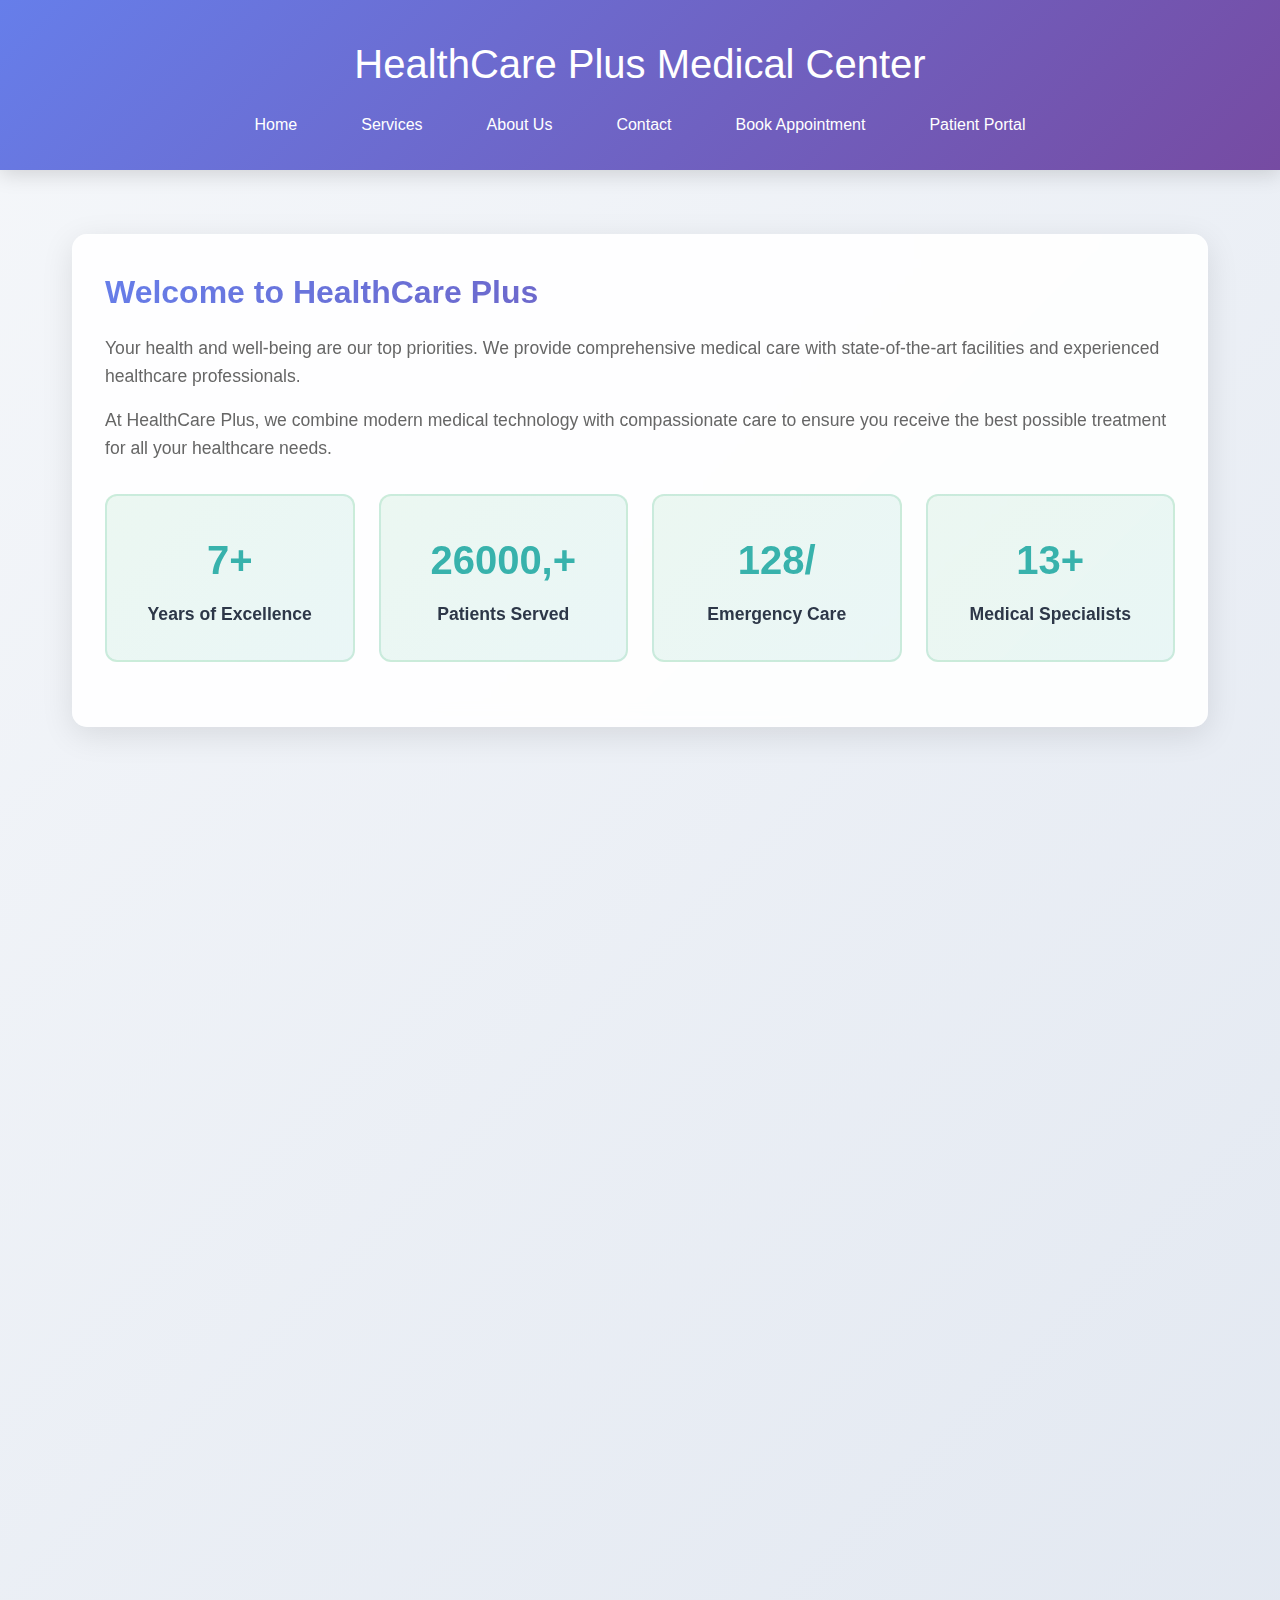
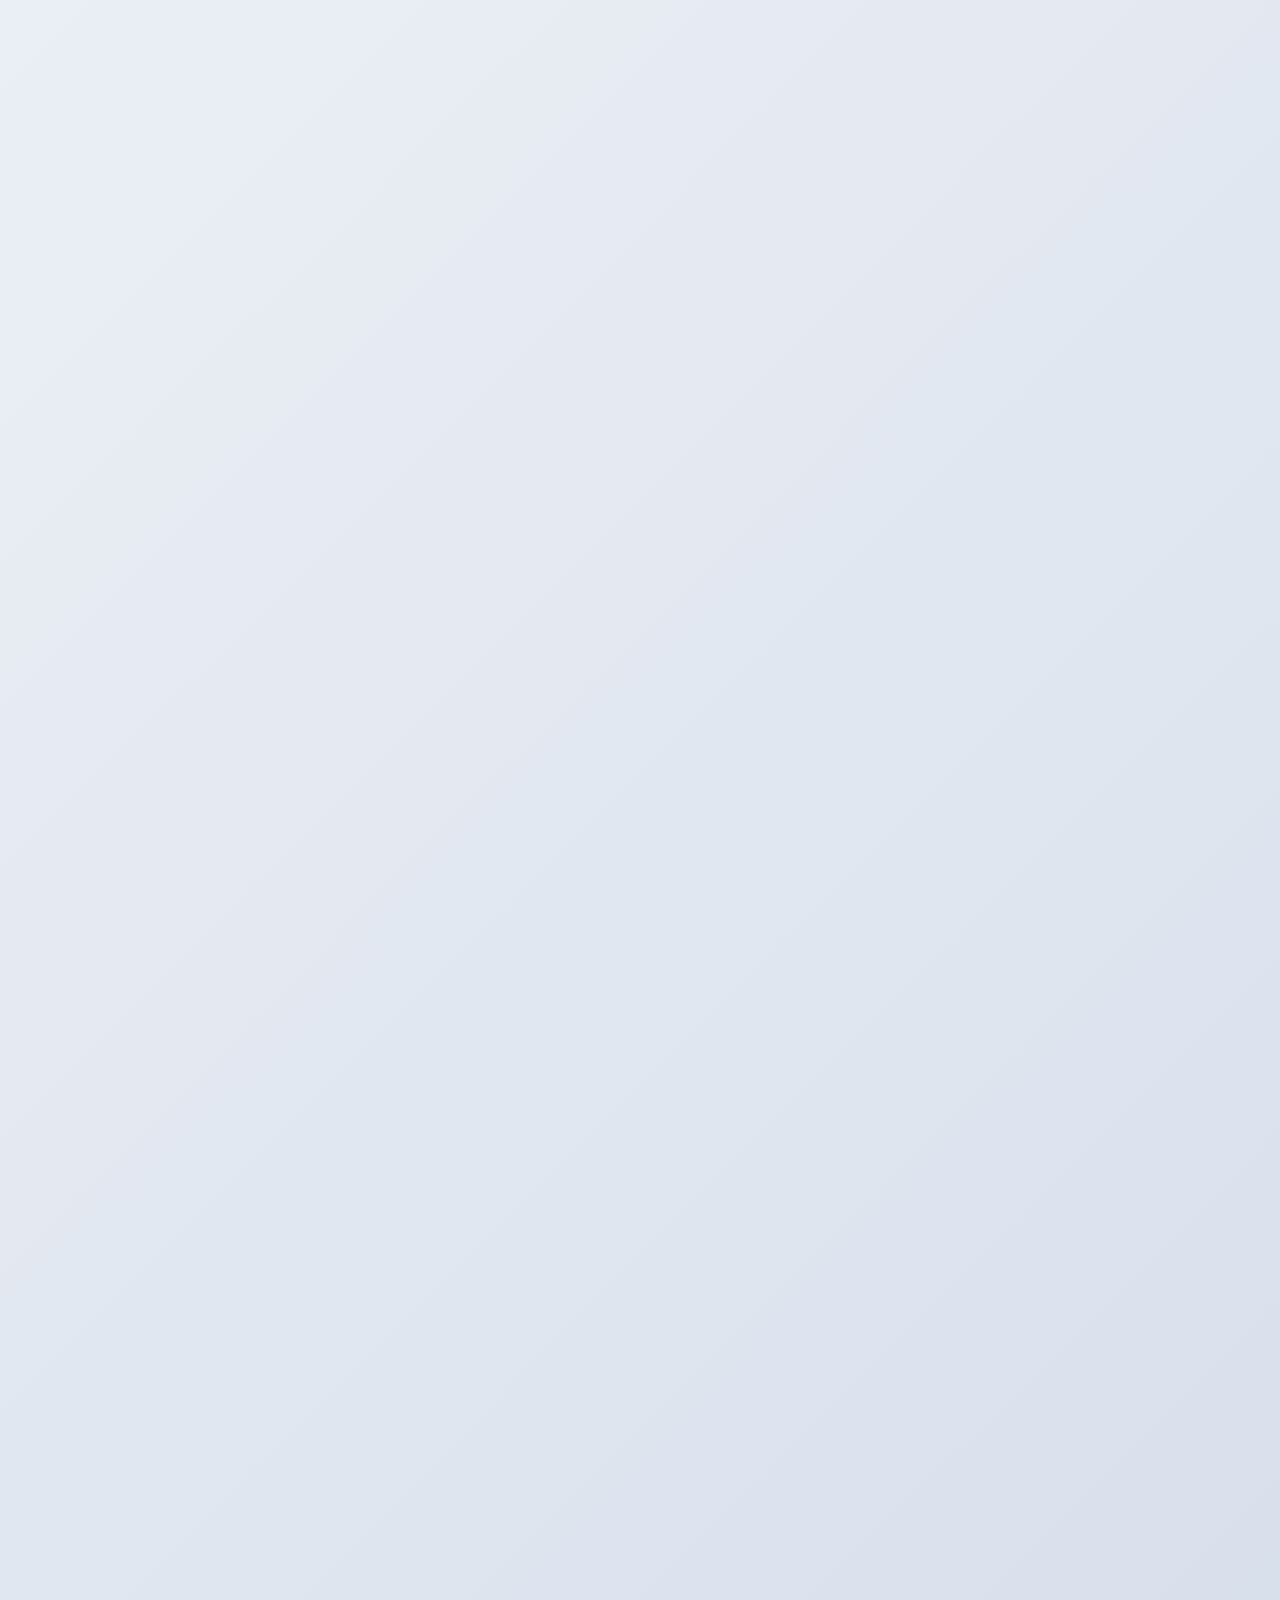
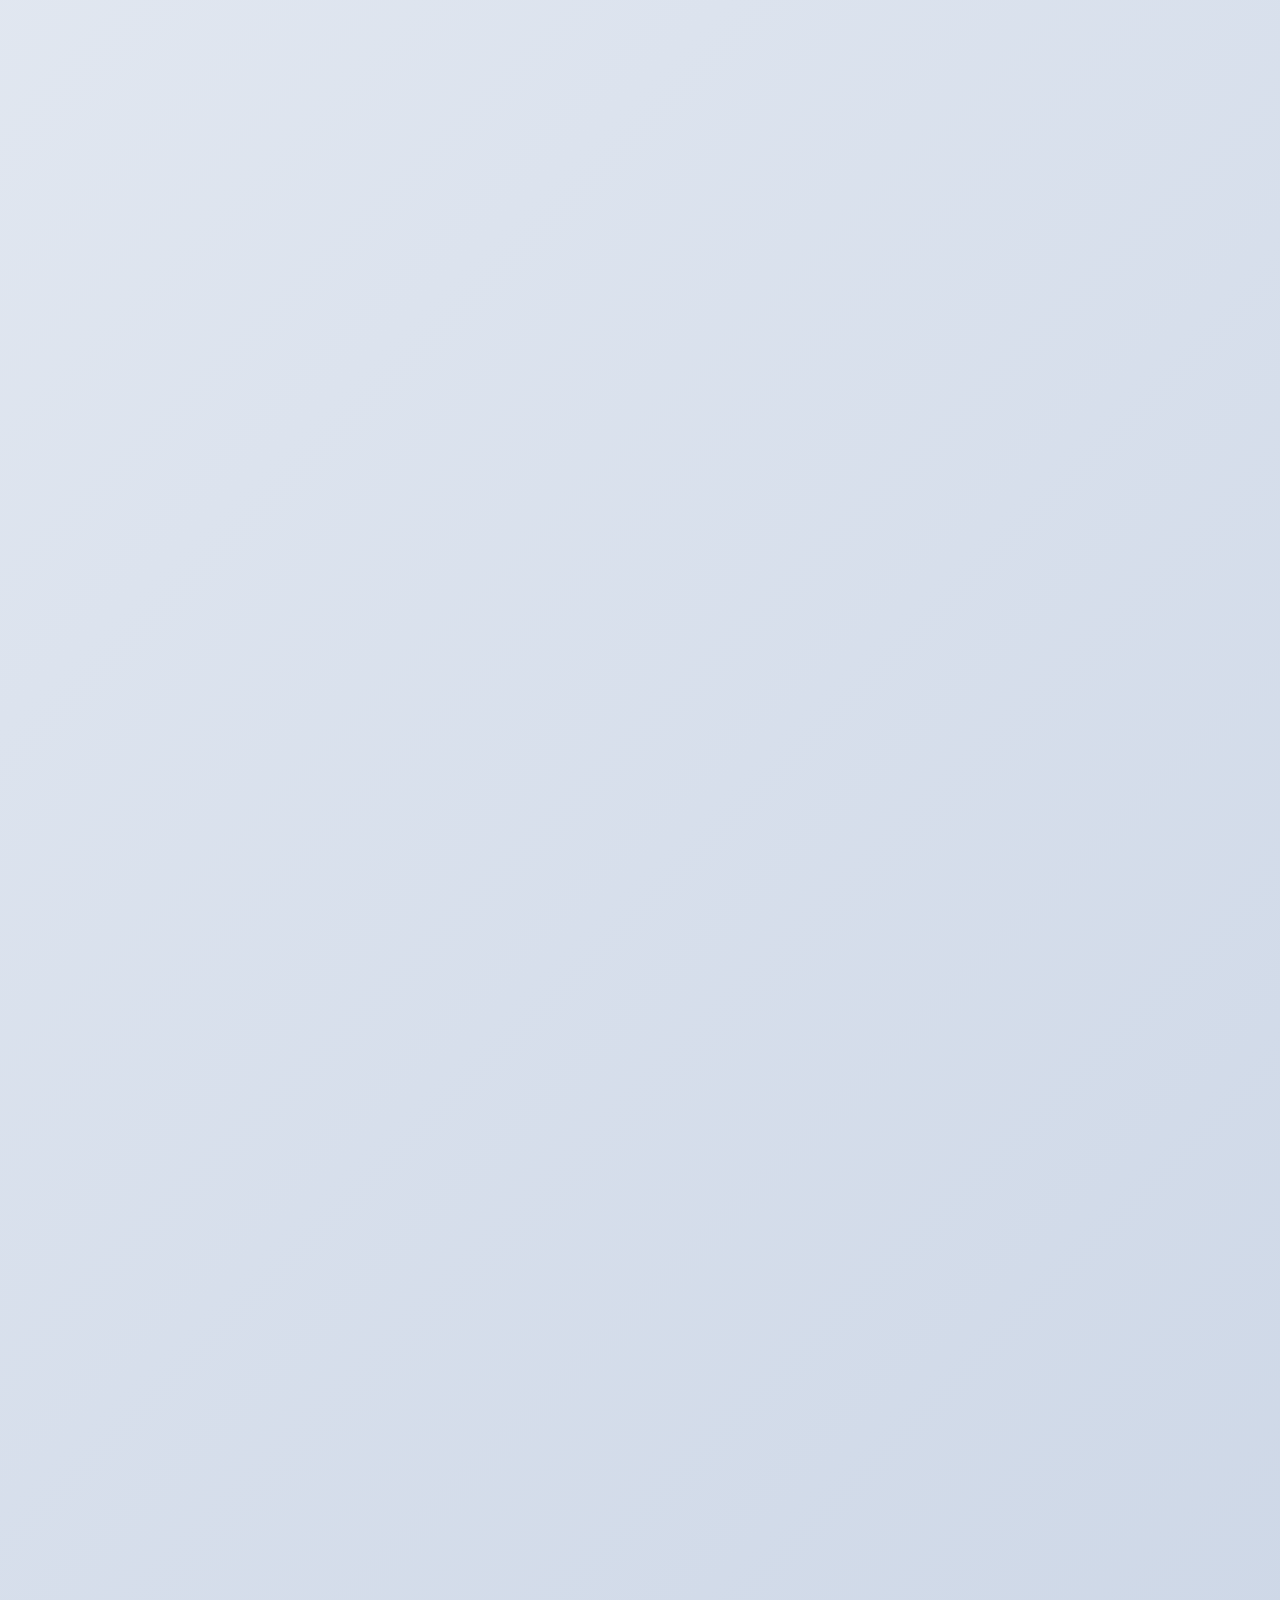
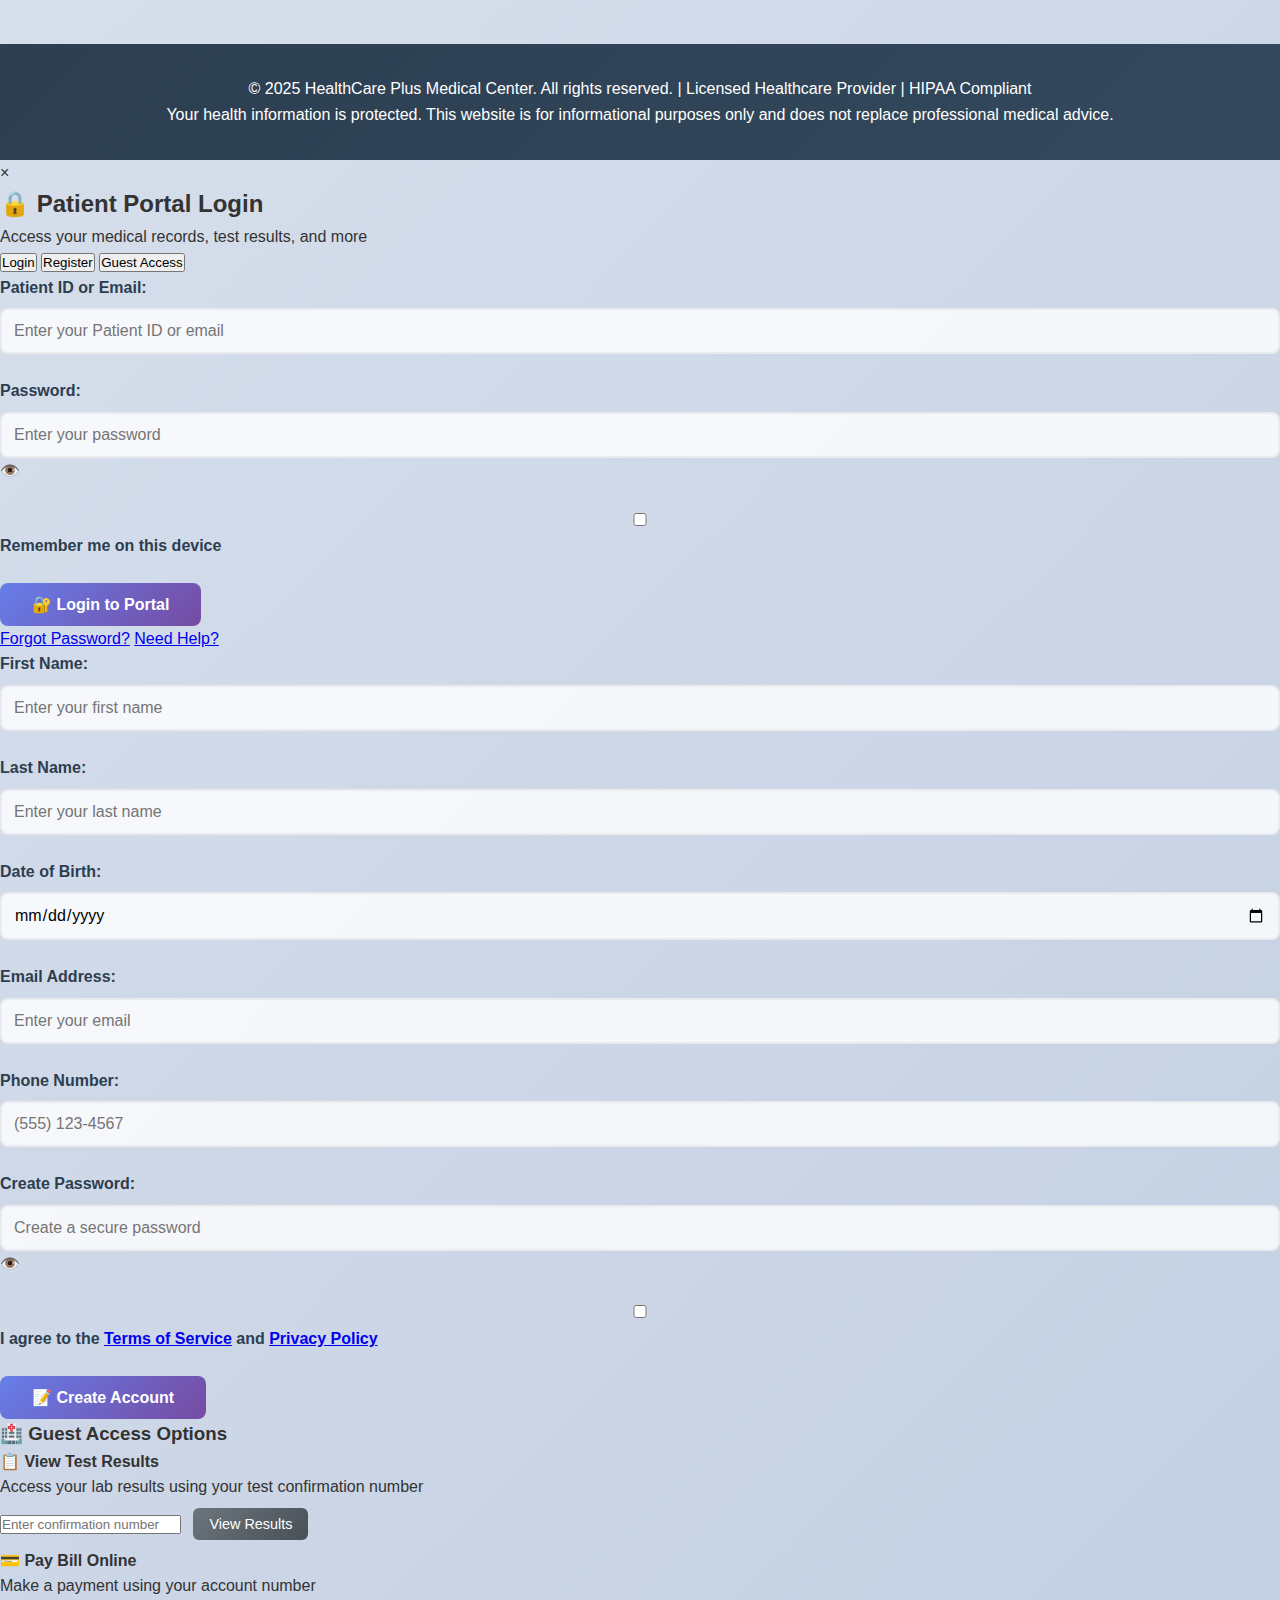
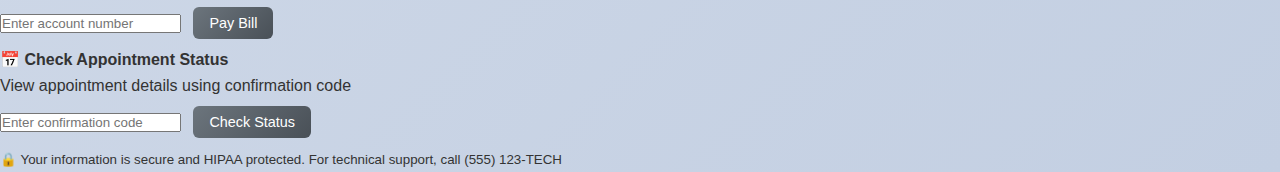
<file: index.html>
<!DOCTYPE html>
<html lang="en">
<head>
    <meta charset="UTF-8">
    <meta name="viewport" content="width=device-width, initial-scale=1.0">
    <title>HealthCare Plus - Your Trusted Medical Partner</title>
    <link rel="stylesheet" href="style.css">
</head>
<body>
    <header>
        <h1>HealthCare Plus Medical Center</h1>
        <nav>
            <ul>
                <li><a href="#home">Home</a></li>
                <li><a href="#services">Services</a></li>
                <li><a href="#about">About Us</a></li>
                <li><a href="#contact">Contact</a></li>
                <li><a href="#appointment">Book Appointment</a></li>
                <li><a href="#patient-portal" id="portalLink">Patient Portal</a></li>
            </ul>
        </nav>
    </header>

    <main>
        <section id="home">
            <h2>Welcome to HealthCare Plus</h2>
            <p>Your health and well-being are our top priorities. We provide comprehensive medical care with state-of-the-art facilities and experienced healthcare professionals.</p>
            <p>At HealthCare Plus, we combine modern medical technology with compassionate care to ensure you receive the best possible treatment for all your healthcare needs.</p>
            
            <div class="health-stats">
                <div class="stat-card">
                    <h3>15+</h3>
                    <p>Years of Excellence</p>
                </div>
                <div class="stat-card">
                    <h3>50,000+</h3>
                    <p>Patients Served</p>
                </div>
                <div class="stat-card">
                    <h3>24/7</h3>
                    <p>Emergency Care</p>
                </div>
                <div class="stat-card">
                    <h3>25+</h3>
                    <p>Medical Specialists</p>
                </div>
            </div>
        </section>

        <section id="services">
            <h2>Our Medical Services</h2>
            <div class="feature-grid">
                <div class="feature-card">
                    <div class="service-icon">🏥</div>
                    <h3>General Medicine</h3>
                    <p>Comprehensive primary care services including routine check-ups, preventive care, and treatment of common illnesses.</p>
                </div>
                <div class="feature-card">
                    <div class="service-icon">❤️</div>
                    <h3>Cardiology</h3>
                    <p>Advanced heart care with state-of-the-art diagnostic equipment and experienced cardiologists for all heart-related conditions.</p>
                </div>
                <div class="feature-card">
                    <div class="service-icon">🧠</div>
                    <h3>Neurology</h3>
                    <p>Expert neurological care for brain, spine, and nervous system disorders with cutting-edge treatment options.</p>
                </div>
                <div class="feature-card">
                    <div class="service-icon">👶</div>
                    <h3>Pediatrics</h3>
                    <p>Specialized care for infants, children, and adolescents with child-friendly facilities and experienced pediatricians.</p>
                </div>
                <div class="feature-card">
                    <div class="service-icon">🦴</div>
                    <h3>Orthopedics</h3>
                    <p>Complete bone, joint, and muscle care including sports medicine, joint replacement, and rehabilitation services.</p>
                </div>
                <div class="feature-card">
                    <div class="service-icon">🩺</div>
                    <h3>Emergency Care</h3>
                    <p>24/7 emergency medical services with rapid response teams and fully equipped emergency department.</p>
                </div>
            </div>
        </section>

        <section id="about">
            <h2>About HealthCare Plus</h2>
            <p>Established in 2009, HealthCare Plus Medical Center has been serving our community with exceptional healthcare services for over 15 years.</p>
            <p>Our mission is to provide accessible, high-quality healthcare with compassion and excellence. We believe every patient deserves personalized care in a comfortable, healing environment.</p>
            
            <div class="mission-values">
                <div class="value-item">
                    <h4>🎯 Our Mission</h4>
                    <p>To provide exceptional healthcare services that improve the quality of life for our patients and community.</p>
                </div>
                <div class="value-item">
                    <h4>👁️ Our Vision</h4>
                    <p>To be the leading healthcare provider known for innovation, compassion, and excellence in patient care.</p>
                </div>
                <div class="value-item">
                    <h4>💎 Our Values</h4>
                    <p>Compassion, Excellence, Integrity, Innovation, and Respect guide everything we do.</p>
                </div>
            </div>
        </section>

        <section id="contact">
            <h2>Contact Our Medical Team</h2>
            <p>Get in touch with us for inquiries, medical questions, or to schedule an appointment:</p>
            
            <form id="contactForm" class="contact-form">
                <div class="form-group">
                    <label for="name">Full Name:</label>
                    <input type="text" id="name" name="name" placeholder="Enter your full name..." required>
                </div>
                
                <div class="form-group">
                    <label for="email">Email Address:</label>
                    <input type="email" id="email" name="email" placeholder="your.email@example.com" required>
                </div>
                
                <div class="form-group">
                    <label for="phone">Phone Number:</label>
                    <input type="tel" id="phone" name="phone" placeholder="(555) 123-4567">
                </div>
                
                <div class="form-group">
                    <label for="inquiry-type">Type of Inquiry:</label>
                    <select id="inquiry-type" name="inquiry-type" required>
                        <option value="">Select inquiry type...</option>
                        <option value="appointment">Schedule Appointment</option>
                        <option value="medical-question">Medical Question</option>
                        <option value="insurance">Insurance Information</option>
                        <option value="emergency">Medical Emergency</option>
                        <option value="feedback">Feedback</option>
                        <option value="other">Other</option>
                    </select>
                </div>
                
                <div class="form-group">
                    <label for="message">Message:</label>
                    <textarea id="message" name="message" rows="4" placeholder="Please describe your inquiry or medical concern..." required></textarea>
                </div>
                
                <div class="emergency-notice">
                    <strong>⚠️ For Medical Emergencies:</strong> Please call 911 or visit our Emergency Department immediately. Do not use this form for urgent medical situations.
                </div>
                
                <button type="submit" class="btn-primary">Send Medical Inquiry</button>
            </form>
            
            <div id="formMessage" class="form-message" style="display: none;"></div>
            
            <div class="contact-info">
                <h3>Hospital Contact Information</h3>
                <div class="contact-grid">
                    <div class="contact-item">
                        <h4>📍 Main Hospital</h4>
                        <p>123 Medical Center Drive<br>
                        Healthcare City, HC 12345</p>
                    </div>
                    <div class="contact-item">
                        <h4>📞 Phone Numbers</h4>
                        <p>Main: (555) 123-CARE<br>
                        Emergency: (555) 911-HELP<br>
                        Appointments: (555) 123-APPT</p>
                    </div>
                    <div class="contact-item">
                        <h4>📧 Email</h4>
                        <p>info@healthcareplus.com<br>
                        appointments@healthcareplus.com<br>
                        emergency@healthcareplus.com</p>
                    </div>
                    <div class="contact-item">
                        <h4>🕒 Hours</h4>
                        <p>Mon-Fri: 6:00 AM - 10:00 PM<br>
                        Sat-Sun: 8:00 AM - 8:00 PM<br>
                        Emergency: 24/7</p>
                    </div>
                </div>
            </div>
        </section>

        <section id="appointment" class="new-section">
            <h2>Book Your Appointment</h2>
            <p>Schedule your visit with our medical professionals. We offer both in-person and telemedicine consultations.</p>
            
            <div class="appointment-options">
                <div class="appointment-card">
                    <h3>🏥 In-Person Visit</h3>
                    <p>Visit our state-of-the-art medical facility for comprehensive care and diagnostic services.</p>
                    <ul>
                        <li>Physical examinations</li>
                        <li>Diagnostic tests</li>
                        <li>Specialist consultations</li>
                        <li>Same-day appointments available</li>
                    </ul>
                </div>
                <div class="appointment-card">
                    <h3>💻 Telemedicine</h3>
                    <p>Convenient virtual consultations from the comfort of your home for non-emergency medical needs.</p>
                    <ul>
                        <li>Follow-up consultations</li>
                        <li>Prescription renewals</li>
                        <li>Health monitoring</li>
                        <li>Medical advice</li>
                    </ul>
                </div>
            </div>
            
            <div class="demo-section">
                <h3>Quick Actions</h3>
                <button id="changeColorBtn" class="btn-secondary">Dark Theme</button>
                <button id="showDateBtn" class="btn-secondary">Current Date & Time</button>
                <button id="emergencyBtn" class="btn-emergency">🚨 Emergency Information</button>
                
                <!-- Simple Patient Lookup Feature -->
                <div class="patient-lookup">
                    <h4>🔍 Patient Information Lookup</h4>
                    <div class="lookup-form">
                        <input type="text" id="patientSearch" placeholder="Enter Patient ID (e.g., P001, P002, P003)" maxlength="10">
                        <button id="searchPatientBtn" class="btn-secondary">Search Patient</button>
                    </div>
                    <div id="patientResult" class="patient-result" style="display: none;"></div>
                </div>
                
                <div id="dateDisplay" class="date-display"></div>
                <div id="emergencyInfo" class="emergency-info" style="display: none;">
                    <h4>🚨 Emergency Contacts</h4>
                    <p><strong>Life-threatening emergencies:</strong> Call 911</p>
                    <p><strong>Hospital Emergency Dept:</strong> (555) 911-HELP</p>
                    <p><strong>Poison Control:</strong> 1-800-222-1222</p>
                    <p><strong>Mental Health Crisis:</strong> 988</p>
                </div>
            </div>
        </section>
    </main>

    <footer>
        <p>&copy; 2025 HealthCare Plus Medical Center. All rights reserved. | Licensed Healthcare Provider | HIPAA Compliant</p>
        <p>Your health information is protected. This website is for informational purposes only and does not replace professional medical advice.</p>
    </footer>

    <!-- Patient Portal Modal -->
    <div id="patientPortalModal" class="modal">
        <div class="modal-content patient-portal">
            <span class="close" id="closePortal">&times;</span>
            <div class="portal-header">
                <h2>🔒 Patient Portal Login</h2>
                <p>Access your medical records, test results, and more</p>
            </div>
            
            <div class="portal-tabs">
                <button class="tab-btn active" data-tab="login">Login</button>
                <button class="tab-btn" data-tab="register">Register</button>
                <button class="tab-btn" data-tab="guest">Guest Access</button>
            </div>
            
            <!-- Login Tab -->
            <div id="login-tab" class="tab-content active">
                <form id="loginForm" class="portal-form">
                    <div class="form-group">
                        <label for="patientId">Patient ID or Email:</label>
                        <input type="text" id="patientId" name="patientId" placeholder="Enter your Patient ID or email" required>
                    </div>
                    
                    <div class="form-group">
                        <label for="password">Password:</label>
                        <input type="password" id="password" name="password" placeholder="Enter your password" required>
                        <span class="password-toggle" onclick="togglePassword('password')">👁️</span>
                    </div>
                    
                    <div class="form-group checkbox-group">
                        <input type="checkbox" id="rememberMe" name="rememberMe">
                        <label for="rememberMe">Remember me on this device</label>
                    </div>
                    
                    <button type="submit" class="btn-primary">🔐 Login to Portal</button>
                    
                    <div class="portal-links">
                        <a href="#" onclick="showForgotPassword()">Forgot Password?</a>
                        <a href="#" onclick="showAccountHelp()">Need Help?</a>
                    </div>
                </form>
            </div>
            
            <!-- Register Tab -->
            <div id="register-tab" class="tab-content">
                <form id="registerForm" class="portal-form">
                    <div class="form-group">
                        <label for="firstName">First Name:</label>
                        <input type="text" id="firstName" name="firstName" placeholder="Enter your first name" required>
                    </div>
                    
                    <div class="form-group">
                        <label for="lastName">Last Name:</label>
                        <input type="text" id="lastName" name="lastName" placeholder="Enter your last name" required>
                    </div>
                    
                    <div class="form-group">
                        <label for="dateOfBirth">Date of Birth:</label>
                        <input type="date" id="dateOfBirth" name="dateOfBirth" required>
                    </div>
                    
                    <div class="form-group">
                        <label for="registerEmail">Email Address:</label>
                        <input type="email" id="registerEmail" name="registerEmail" placeholder="Enter your email" required>
                    </div>
                    
                    <div class="form-group">
                        <label for="registerPhone">Phone Number:</label>
                        <input type="tel" id="registerPhone" name="registerPhone" placeholder="(555) 123-4567" required>
                    </div>
                    
                    <div class="form-group">
                        <label for="newPassword">Create Password:</label>
                        <input type="password" id="newPassword" name="newPassword" placeholder="Create a secure password" required>
                        <span class="password-toggle" onclick="togglePassword('newPassword')">👁️</span>
                    </div>
                    
                    <div class="form-group checkbox-group">
                        <input type="checkbox" id="agreeTerms" name="agreeTerms" required>
                        <label for="agreeTerms">I agree to the <a href="#">Terms of Service</a> and <a href="#">Privacy Policy</a></label>
                    </div>
                    
                    <button type="submit" class="btn-primary">📝 Create Account</button>
                </form>
            </div>
            
            <!-- Guest Access Tab -->
            <div id="guest-tab" class="tab-content">
                <div class="guest-access">
                    <h3>🏥 Guest Access Options</h3>
                    <div class="guest-options">
                        <div class="guest-option">
                            <h4>📋 View Test Results</h4>
                            <p>Access your lab results using your test confirmation number</p>
                            <input type="text" placeholder="Enter confirmation number" class="guest-input">
                            <button class="btn-secondary">View Results</button>
                        </div>
                        
                        <div class="guest-option">
                            <h4>💳 Pay Bill Online</h4>
                            <p>Make a payment using your account number</p>
                            <input type="text" placeholder="Enter account number" class="guest-input">
                            <button class="btn-secondary">Pay Bill</button>
                        </div>
                        
                        <div class="guest-option">
                            <h4>📅 Check Appointment Status</h4>
                            <p>View appointment details using confirmation code</p>
                            <input type="text" placeholder="Enter confirmation code" class="guest-input">
                            <button class="btn-secondary">Check Status</button>
                        </div>
                    </div>
                </div>
            </div>
            
            <div class="portal-footer">
                <p><small>🔒 Your information is secure and HIPAA protected. For technical support, call (555) 123-TECH</small></p>
            </div>
        </div>
    </div>

    <script src="script.js"></script>
</body>
</html>
</file>
<file: style.css>
/* Modern CSS with Subtle Colors */
* {
    margin: 0;
    padding: 0;
    box-sizing: border-box;
}

body {
    font-family: 'Segoe UI', Tahoma, Geneva, Verdana, sans-serif;
    line-height: 1.6;
    color: #333;
    background: linear-gradient(135deg, #f5f7fa 0%, #c3cfe2 100%);
    min-height: 100vh;
    position: relative;
    overflow-x: hidden;
}

header {
    background: linear-gradient(135deg, #667eea 0%, #764ba2 100%);
    color: white;
    padding: 2rem 0;
    text-align: center;
    box-shadow: 0 4px 20px rgba(0,0,0,0.15);
    position: relative;
}

header h1 {
    margin-bottom: 0.5rem;
    font-size: 2.5rem;
    font-weight: 300;
    color: white;
    animation: fadeInDown 1s ease-out;
}

@keyframes fadeInDown {
    0% { opacity: 0; transform: translateY(-30px); }
    100% { opacity: 1; transform: translateY(0); }
}

nav ul {
    list-style: none;
    display: flex;
    justify-content: center;
    gap: 2rem;
    margin-top: 1rem;
}

nav ul li a {
    color: white;
    text-decoration: none;
    font-weight: 500;
    padding: 0.5rem 1rem;
    border-radius: 5px;
    transition: all 0.3s ease;
}

nav ul li a:hover {
    background: rgba(255,255,255,0.2);
    transform: translateY(-2px);
}

main {
    max-width: 1200px;
    margin: 0 auto;
    padding: 2rem;
}

section {
    background: rgba(255,255,255,0.9);
    margin: 2rem 0;
    padding: 2rem;
    border-radius: 15px;
    box-shadow: 0 8px 32px rgba(0,0,0,0.1);
    backdrop-filter: blur(10px);
    border: 1px solid rgba(255,255,255,0.2);
    transition: all 0.3s ease;
    opacity: 0;
    transform: translateY(30px);
}

section.animate {
    opacity: 1;
    transform: translateY(0);
}

section:hover {
    transform: translateY(-5px);
    box-shadow: 0 12px 40px rgba(0,0,0,0.15);
}

section h2 {
    color: #2c3e50;
    margin-bottom: 1rem;
    font-size: 2rem;
    font-weight: 600;
    background: linear-gradient(135deg, #667eea, #764ba2);
    -webkit-background-clip: text;
    -webkit-text-fill-color: transparent;
    background-clip: text;
}

section p {
    color: #666;
    margin-bottom: 1rem;
    font-size: 1.1rem;
}

/* Contact Form Styles */
.contact-form {
    max-width: 600px;
    margin: 2rem 0;
}

.form-group {
    margin-bottom: 1.5rem;
}

.form-group label {
    display: block;
    margin-bottom: 0.5rem;
    font-weight: 600;
    color: #2c3e50;
}

.form-group input,
.form-group textarea {
    width: 100%;
    padding: 0.75rem;
    border: 2px solid #e9ecef;
    border-radius: 8px;
    font-size: 1rem;
    transition: all 0.3s ease;
    font-family: inherit;
    background: rgba(255,255,255,0.8);
}

.form-group input:focus,
.form-group textarea:focus {
    outline: none;
    border-color: #667eea;
    box-shadow: 0 0 0 3px rgba(102,126,234,0.1);
    background: white;
}

.btn-primary {
    background: linear-gradient(135deg, #667eea 0%, #764ba2 100%);
    color: white;
    padding: 0.75rem 2rem;
    border: none;
    border-radius: 8px;
    font-size: 1rem;
    font-weight: 600;
    cursor: pointer;
    transition: all 0.3s ease;
    position: relative;
    overflow: hidden;
}

.btn-primary::before {
    content: '';
    position: absolute;
    top: 0;
    left: -100%;
    width: 100%;
    height: 100%;
    background: linear-gradient(90deg, transparent, rgba(255,255,255,0.3), transparent);
    transition: left 0.5s ease;
}

.btn-primary:hover::before {
    left: 100%;
}

.btn-primary:hover {
    transform: translateY(-2px);
    box-shadow: 0 8px 25px rgba(102,126,234,0.4);
}

.btn-secondary {
    background: linear-gradient(135deg, #6c757d 0%, #495057 100%);
    color: white;
    padding: 0.5rem 1rem;
    border: none;
    border-radius: 6px;
    font-size: 0.9rem;
    cursor: pointer;
    margin: 0.5rem;
    transition: all 0.3s ease;
}

.btn-secondary:hover {
    background: linear-gradient(135deg, #495057 0%, #343a40 100%);
    transform: translateY(-2px);
    box-shadow: 0 4px 15px rgba(108,117,125,0.3);
}

/* Feature Grid */
.feature-grid {
    display: grid;
    grid-template-columns: repeat(auto-fit, minmax(300px, 1fr));
    gap: 2rem;
    margin: 2rem 0;
}

.feature-card {
    background: linear-gradient(135deg, rgba(255,255,255,0.8) 0%, rgba(248,249,250,0.8) 100%);
    padding: 2rem;
    border-radius: 12px;
    border-left: 4px solid #667eea;
    transition: all 0.3s ease;
    backdrop-filter: blur(10px);
    border: 1px solid rgba(255,255,255,0.3);
}

.feature-card:hover {
    transform: translateX(8px) translateY(-5px);
    box-shadow: 0 10px 30px rgba(102,126,234,0.2);
    border-left-color: #764ba2;
}

.feature-card h3 {
    color: #2c3e50;
    margin-bottom: 1rem;
    font-size: 1.3rem;
}

.feature-card p {
    color: #666;
}

/* Contact Info */
.contact-info {
    background: linear-gradient(135deg, rgba(102,126,234,0.1) 0%, rgba(118,75,162,0.1) 100%);
    padding: 2rem;
    border-radius: 12px;
    margin-top: 2rem;
    border: 1px solid rgba(102,126,234,0.2);
}

.contact-info h3 {
    color: #2c3e50;
    margin-bottom: 1rem;
}

.contact-info p {
    margin-bottom: 0.5rem;
}

/* Demo Section */
.demo-section {
    background: linear-gradient(135deg, rgba(102,126,234,0.05) 0%, rgba(118,75,162,0.05) 100%);
    padding: 2rem;
    border-radius: 12px;
    text-align: center;
    margin-top: 2rem;
    border: 1px solid rgba(102,126,234,0.1);
}

.demo-section h3 {
    color: #2c3e50;
    margin-bottom: 1rem;
}

.date-display {
    margin-top: 1rem;
    padding: 1rem;
    background: rgba(255,255,255,0.9);
    border-radius: 8px;
    color: #2c3e50;
    display: none;
    border: 1px solid rgba(102,126,234,0.2);
}

.date-display.show {
    display: block;
    animation: fadeInUp 0.5s ease;
}

@keyframes fadeInUp {
    0% { opacity: 0; transform: translateY(20px); }
    100% { opacity: 1; transform: translateY(0); }
}

/* Form Messages */
.form-message {
    padding: 1rem;
    border-radius: 8px;
    margin: 1rem 0;
    font-weight: 600;
    border: 1px solid;
}

.form-message.success {
    background: linear-gradient(135deg, #d4edda 0%, #c3e6cb 100%);
    color: #155724;
    border-color: #c3e6cb;
}

.form-message.error {
    background: linear-gradient(135deg, #f8d7da 0%, #f5c6cb 100%);
    color: #721c24;
    border-color: #f5c6cb;
}

/* Footer */
footer {
    background: linear-gradient(135deg, #2c3e50 0%, #34495e 100%);
    color: white;
    text-align: center;
    padding: 2rem 0;
    margin-top: 2rem;
    position: relative;
}

/* Healthcare-specific styles */
.health-stats {
    display: grid;
    grid-template-columns: repeat(auto-fit, minmax(200px, 1fr));
    gap: 1.5rem;
    margin: 2rem 0;
}

.stat-card {
    background: linear-gradient(135deg, rgba(72, 187, 120, 0.1) 0%, rgba(56, 178, 172, 0.1) 100%);
    padding: 2rem;
    border-radius: 12px;
    text-align: center;
    border: 2px solid rgba(72, 187, 120, 0.2);
    transition: all 0.3s ease;
}

.stat-card:hover {
    transform: translateY(-5px);
    box-shadow: 0 10px 30px rgba(72, 187, 120, 0.2);
    border-color: rgba(72, 187, 120, 0.4);
}

.stat-card h3 {
    font-size: 2.5rem;
    font-weight: bold;
    color: #38b2ac;
    margin-bottom: 0.5rem;
}

.stat-card p {
    color: #2d3748;
    font-weight: 600;
    margin: 0;
}

.service-icon {
    font-size: 3rem;
    margin-bottom: 1rem;
    display: block;
}

.mission-values {
    display: grid;
    grid-template-columns: repeat(auto-fit, minmax(250px, 1fr));
    gap: 2rem;
    margin: 2rem 0;
}

.value-item {
    background: linear-gradient(135deg, rgba(102,126,234,0.05) 0%, rgba(118,75,162,0.05) 100%);
    padding: 1.5rem;
    border-radius: 10px;
    border-left: 4px solid #667eea;
}

.value-item h4 {
    color: #2c3e50;
    margin-bottom: 1rem;
    font-size: 1.2rem;
}

.contact-grid {
    display: grid;
    grid-template-columns: repeat(auto-fit, minmax(250px, 1fr));
    gap: 2rem;
    margin: 2rem 0;
}

.contact-item {
    background: rgba(255,255,255,0.8);
    padding: 1.5rem;
    border-radius: 10px;
    border: 1px solid rgba(102,126,234,0.2);
}

.contact-item h4 {
    color: #2c3e50;
    margin-bottom: 1rem;
    font-size: 1.1rem;
}

.contact-item p {
    margin: 0;
    line-height: 1.6;
}

.appointment-options {
    display: grid;
    grid-template-columns: repeat(auto-fit, minmax(350px, 1fr));
    gap: 2rem;
    margin: 2rem 0;
}

.appointment-card {
    background: linear-gradient(135deg, rgba(72, 187, 120, 0.05) 0%, rgba(56, 178, 172, 0.05) 100%);
    padding: 2rem;
    border-radius: 12px;
    border: 2px solid rgba(72, 187, 120, 0.2);
    transition: all 0.3s ease;
}

.appointment-card:hover {
    transform: translateY(-3px);
    box-shadow: 0 8px 25px rgba(72, 187, 120, 0.15);
}

.appointment-card h3 {
    color: #2c3e50;
    margin-bottom: 1rem;
    font-size: 1.4rem;
}

.appointment-card ul {
    list-style: none;
    padding: 0;
    margin: 1rem 0;
}

.appointment-card li {
    padding: 0.3rem 0;
    position: relative;
    padding-left: 1.5rem;
}

.appointment-card li::before {
    content: '✓';
    position: absolute;
    left: 0;
    color: #48bb78;
    font-weight: bold;
}

.emergency-notice {
    background: linear-gradient(135deg, #fed7d7 0%, #feb2b2 100%);
    border: 2px solid #f56565;
    color: #c53030;
    padding: 1rem;
    border-radius: 8px;
    margin: 1rem 0;
    font-size: 0.95rem;
}

.btn-emergency {
    background: linear-gradient(135deg, #f56565 0%, #e53e3e 100%);
    color: white;
    padding: 0.5rem 1rem;
    border: none;
    border-radius: 6px;
    font-size: 0.9rem;
    cursor: pointer;
    margin: 0.5rem;
    transition: all 0.3s ease;
    font-weight: 600;
}

.btn-emergency:hover {
    background: linear-gradient(135deg, #e53e3e 0%, #c53030 100%);
    transform: translateY(-2px);
    box-shadow: 0 4px 15px rgba(229, 62, 62, 0.4);
}

.emergency-info {
    margin-top: 1rem;
    padding: 1.5rem;
    background: linear-gradient(135deg, #fed7d7 0%, #feb2b2 100%);
    border: 2px solid #f56565;
    border-radius: 8px;
    color: #c53030;
}

.emergency-info h4 {
    color: #c53030;
    margin-bottom: 1rem;
}

.emergency-info p {
    margin-bottom: 0.5rem;
    font-weight: 600;
}

/* Form improvements for healthcare */
.form-group select {
    width: 100%;
    padding: 0.75rem;
    border: 2px solid #e9ecef;
    border-radius: 8px;
    font-size: 1rem;
    transition: all 0.3s ease;
    font-family: inherit;
    background: rgba(255,255,255,0.8);
    cursor: pointer;
}

.form-group select:focus {
    outline: none;
    border-color: #667eea;
    box-shadow: 0 0 0 3px rgba(102,126,234,0.1);
    background: white;
}

/* Simple Patient Lookup Styles */
.patient-lookup {
    margin: 2rem 0;
    padding: 1.5rem;
    background: rgba(255,255,255,0.9);
    border-radius: 10px;
    border: 1px solid rgba(102,126,234,0.2);
}

.patient-lookup h4 {
    color: #2c3e50;
    margin-bottom: 1rem;
    font-size: 1.2rem;
}

.lookup-form {
    display: flex;
    gap: 0.5rem;
    margin-bottom: 1rem;
}

.lookup-form input {
    flex: 1;
    padding: 0.5rem;
    border: 2px solid #e9ecef;
    border-radius: 5px;
    font-size: 1rem;
}

.lookup-form input:focus {
    outline: none;
    border-color: #667eea;
    box-shadow: 0 0 0 2px rgba(102,126,234,0.1);
}

.patient-result {
    padding: 1rem;
    border-radius: 5px;
    margin-top: 1rem;
    font-size: 0.9rem;
}

.patient-result.success {
    background: #d4edda;
    color: #155724;
    border: 1px solid #c3e6cb;
}

.patient-result.error {
    background: #f8d7da;
    color: #721c24;
    border: 1px solid #f5c6cb;
}

/* Dark theme support for patient lookup */
body.dark-theme .patient-lookup {
    background: rgba(45,55,72,0.9);
    border-color: rgba(102,126,234,0.3);
    color: #e4e4e4;
}

body.dark-theme .patient-lookup h4 {
    color: #ffffff;
}

body.dark-theme .lookup-form input {
    background: #4a5568;
    border-color: #718096;
    color: #e4e4e4;
}

body.dark-theme .lookup-form input:focus {
    border-color: #667eea;
    background: #2d3748;
}

/* Responsive design for patient lookup */
@media (max-width: 768px) {
    .lookup-form {
        flex-direction: column;
    }
    
    .lookup-form input {
        margin-bottom: 0.5rem;
    }
}

/* Responsive Design */
@media (max-width: 768px) {
    nav ul {
        flex-direction: column;
        gap: 0.5rem;
    }
    
    main {
        padding: 1rem;
    }
    
    section {
        padding: 1.5rem;
    }
    
    header h1 {
        font-size: 2rem;
    }
    
    .feature-grid {
        grid-template-columns: 1fr;
    }
}
</file>
